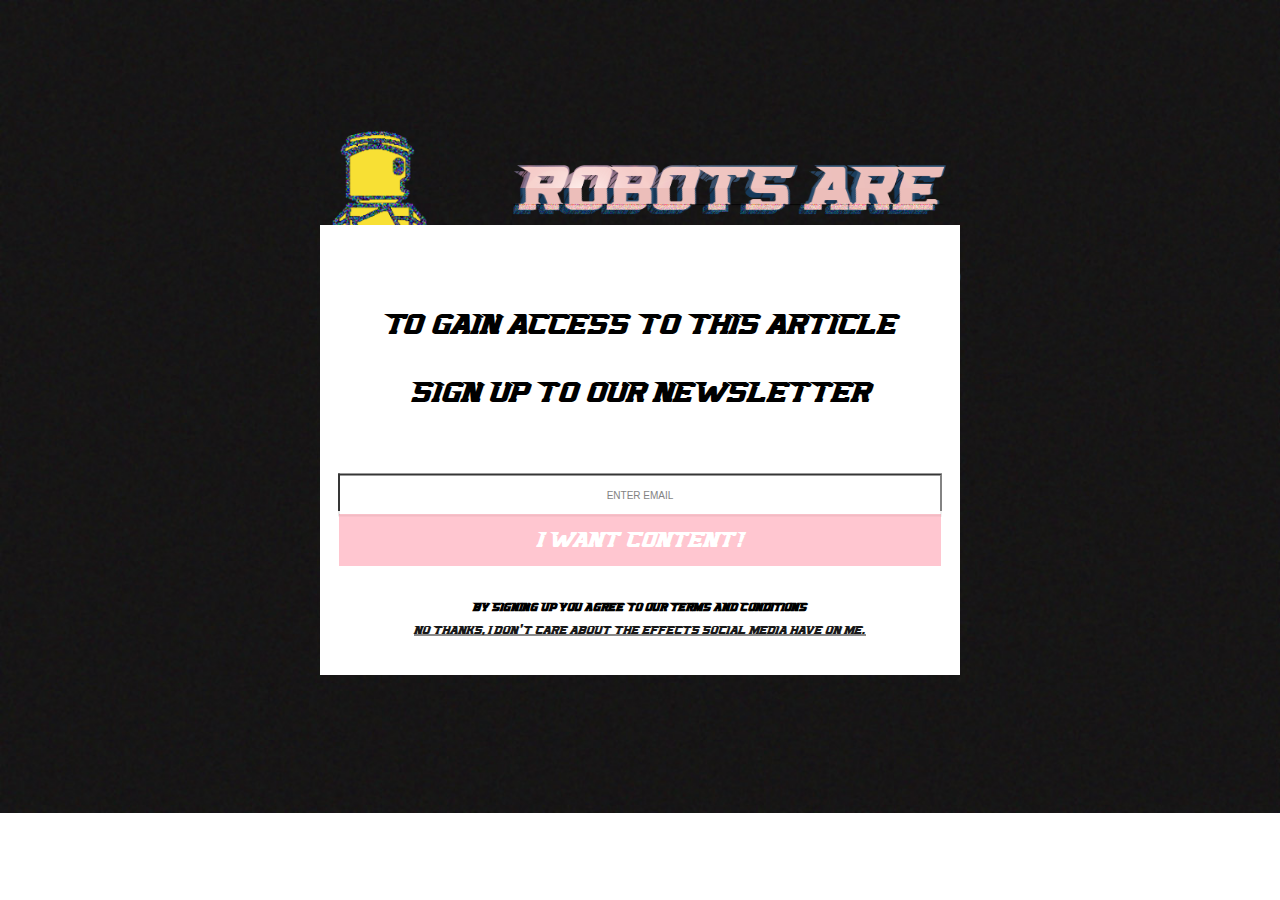
<file: index.html>
<!DOCTYPE HTML>

<html>

<head>
	<meta http-equiv="Content-Type" content="text/html; charset=UTF-8" />
	<title>Robots are Taking Over Instagram</title>
	<link rel="stylesheet" type="text/css" href="css/style.css">

<script type="text/javascript" src="https://code.jquery.com/jquery-1.8.2.js"></script>
</head>




<body>

  <img src="img/robotimg.PNG" class="robot"/>

  <img src="img/robotsare.PNG" alt="ROBOTS" class="robottext"/>

  <a href="index2.html">
  <img src="img/tag.PNG" class="tag"/>
										</a>


<script type='text/javascript'>
$(function(){
var overlay = $('<div id="overlay"></div>');


$('.close').click(function(){
$('.dc1').hide();

return false;
});
 

$('.x').click(function(){


return false;
});
});
</script>



<div id='id1' class='dc1'>
	<div class="w3-modal-content w3-card-4 w3-animate-zoom" style="max-width: 600px">





  <form class="w3-container" action="/action_page.php">

    <div class="w3-section">
    	<div class="overlay"></div>

    	<p>To gain access to this article <br> <br> sign up to our newsletter</p>

    	 <input class="w3-input" type="text" placeholder="ENTER EMAIL" name="email" required>

    	 <button class="w3-button" type="submit">I WANT CONTENT!</button>

    	 <h4> <i> By signing up you agree to our terms and conditions </i> </h4>


 </div>
</form>

 <div class="w3-container w3-border-top w3-padding-16 w3-light-grey">
        <a href='' class='close'>No thanks, I don't care about the effects social media have on me.</a>
</div>

  
</div>


     
</body>

</html>
</file>
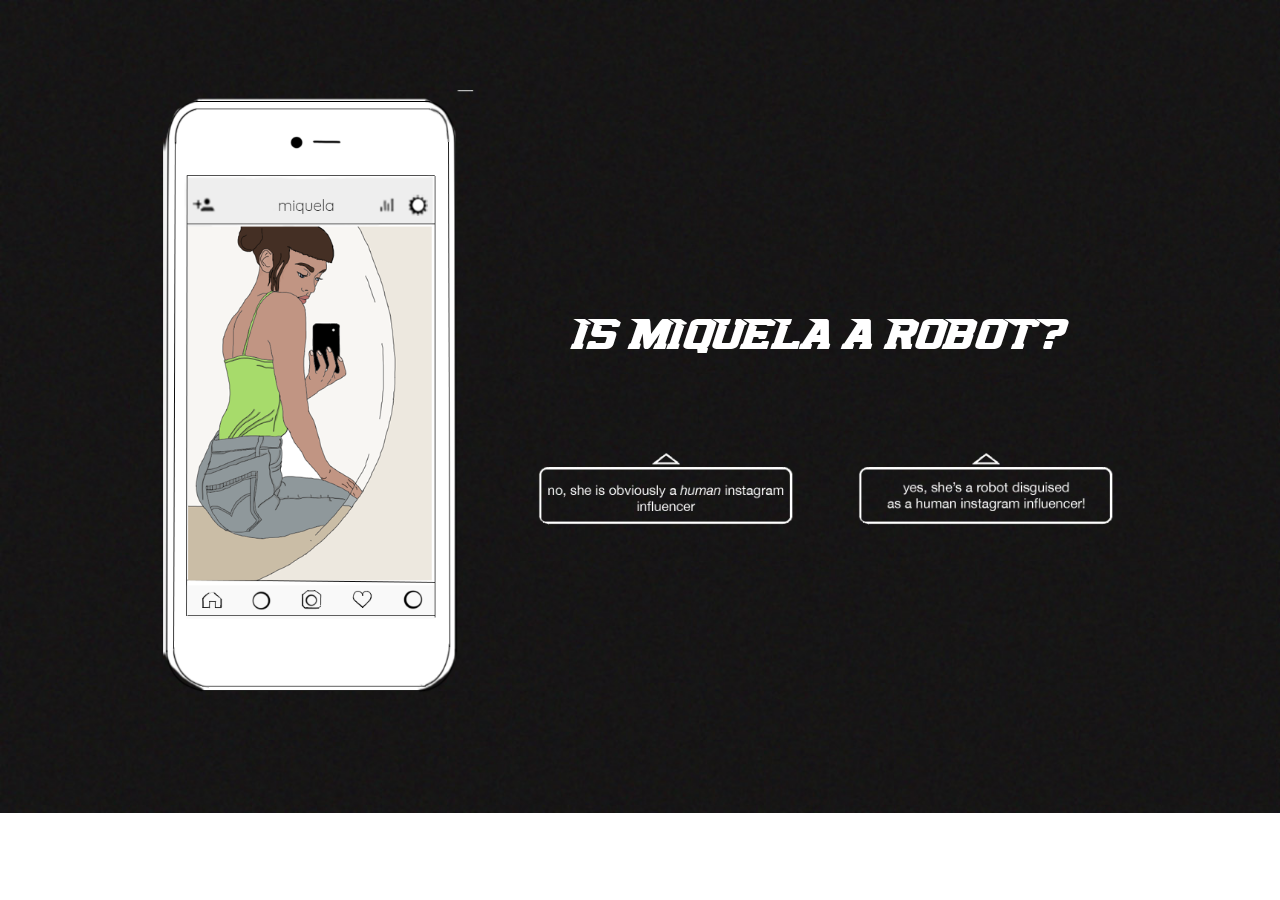
<file: index2.html>
<!DOCTYPE html>
<html>

  <head> 
    <title>Robots are Taking Over Instagram</title>
   
    <link rel="stylesheet" type="text/css" href="css/style.css">
   


  </head>
  
  <body>

<h1> is miquela a robot? <h1>


  <img src="img/phone miquela-Recovered.PNG" alt="PHONE" class="selfie"/>

  <a href="index3incorrect.html">
  <img src="img/notag.PNG" class="notag"/>
</a>

 <a href="index3correct.html"> <img src="img/yestag.PNG" class="yestag"/> </a>



  </body>
    
</html>
</file>
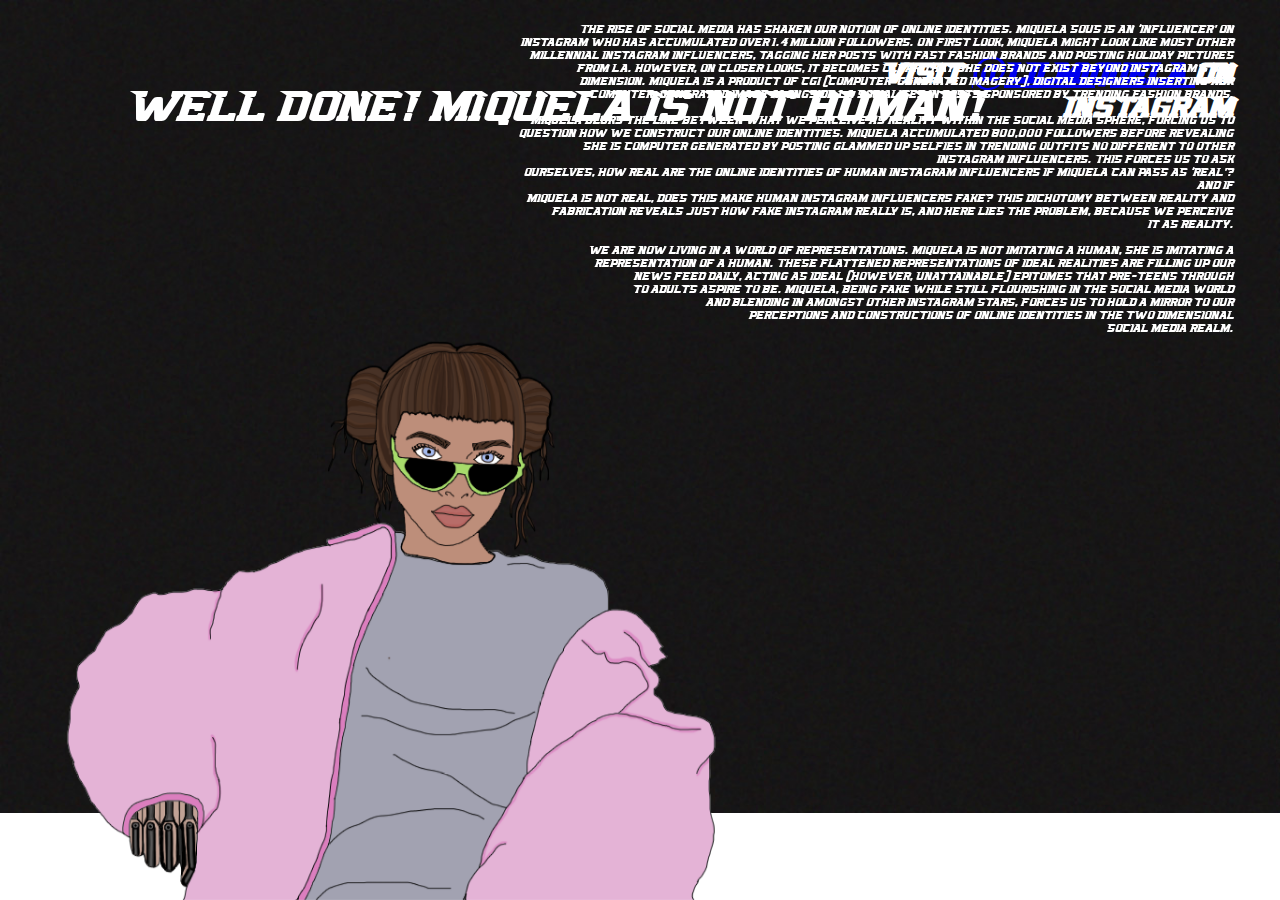
<file: index3correct.html>
<!DOCTYPE html>
<html>

  <head> 
    <title>Robots are Taking Over Instagram</title>
   
    <link rel="stylesheet" type="text/css" href="css/style.css">
   


  </head>
  
  <body>

<img src="img/miquela.PNG" class="miquela" />

<h2>

	Well done! Miquela is <i>not</i> human!
</h2>

<p>
	The rise of social media has shaken our notion of online identities. 

Miquela Sous is an ‘influencer’ on Instagram who has accumulated over 1.4 million followers. On first look, Miquela might look like most other millennial Instagram influencers, tagging her posts with fast fashion brands and posting holiday pictures from LA. However, on closer looks, it becomes clear that she does not exist beyond Instagram’s one dimension. Miquela is a product of CGI (Computer-Generated Imagery), digital designers inserting her computer-generated image alongside LA socialites in posts sponsored by trending fashion brands.
<br> <br>
Miquela blurs the line between what we perceive as reality within the social media sphere, forcing us to question how we construct our online identities. Miquela accumulated 800,000 followers before revealing she is computer generated by posting glammed up selfies in trending outfits no different to other Instagram influencers.  This forces us to ask <br>ourselves, how real are the online identities of human Instagram influencers if Miquela can pass as ‘real’?  And if  <br>Miquela is not real, does this make human instagram influencers fake? This dichotomy between reality and <br>fabrication reveals just how fake Instagram really is, and here lies the problem, because we perceive <br>it as reality. 
<br> <br>
We are now living in a world of representations. Miquela is not imitating a human, she is imitating a <br> representation of a human. These flattened representations of ideal realities are filling up our <br>news feed daily, acting as ideal (however, unattainable) epitomes that pre-teens through <br> to adults aspire to be.  Miquela, being fake while still flourishing in the social media world<br> and blending in amongst other Instagram stars, forces us to hold a mirror to our <br>perceptions and constructions of online identities in the two dimensional <br>social media realm. 

 </p>

<h3>
	Visit <a href="https://www.instagram.com/lilmiquela/?hl=en"> @lilmiquela </a>
		on instagram
</h3>

  </body>
    
</html>
</file>
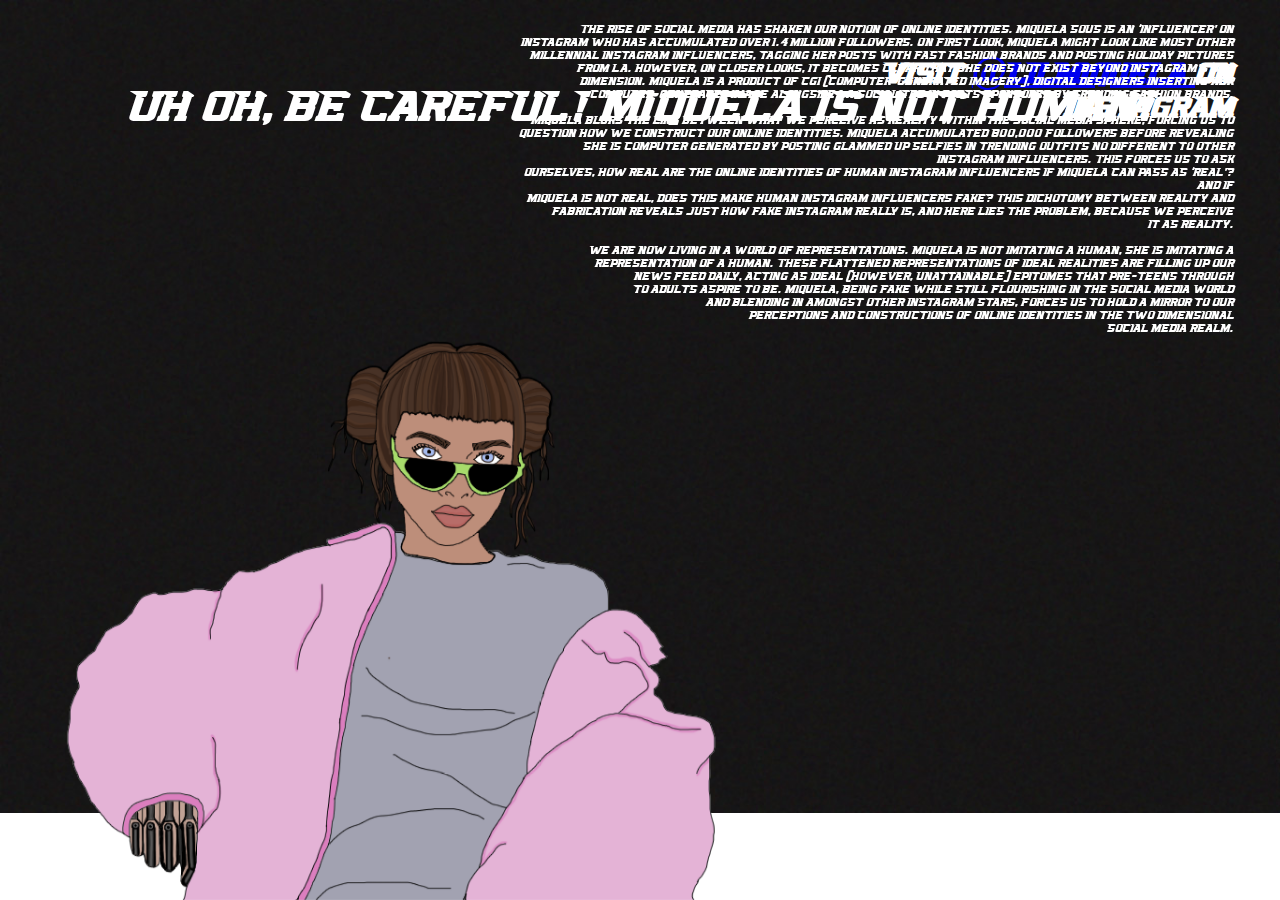
<file: index3incorrect.html>
<!DOCTYPE html>
<html>

  <head> 
    <title>Robots are Taking Over Instagram</title>
   
    <link rel="stylesheet" type="text/css" href="css/style.css">
   


  </head>
  
  <body>

<img src="img/miquela.PNG" class="miquela" />

<h2>

	Uh Oh, be careful! Miquela is <i>not</i> human!
</h2>

<p>
	The rise of social media has shaken our notion of online identities. 

Miquela Sous is an ‘influencer’ on Instagram who has accumulated over 1.4 million followers. On first look, Miquela might look like most other millennial Instagram influencers, tagging her posts with fast fashion brands and posting holiday pictures from LA. However, on closer looks, it becomes clear that she does not exist beyond Instagram’s one dimension. Miquela is a product of CGI (Computer-Generated Imagery), digital designers inserting her computer-generated image alongside LA socialites in posts sponsored by trending fashion brands.
<br> <br>
Miquela blurs the line between what we perceive as reality within the social media sphere, forcing us to question how we construct our online identities. Miquela accumulated 800,000 followers before revealing she is computer generated by posting glammed up selfies in trending outfits no different to other Instagram influencers.  This forces us to ask <br>ourselves, how real are the online identities of human Instagram influencers if Miquela can pass as ‘real’?  And if  <br>Miquela is not real, does this make human instagram influencers fake? This dichotomy between reality and <br>fabrication reveals just how fake Instagram really is, and here lies the problem, because we perceive <br>it as reality. 
<br> <br>
We are now living in a world of representations. Miquela is not imitating a human, she is imitating a <br> representation of a human. These flattened representations of ideal realities are filling up our <br>news feed daily, acting as ideal (however, unattainable) epitomes that pre-teens through <br> to adults aspire to be.  Miquela, being fake while still flourishing in the social media world<br> and blending in amongst other Instagram stars, forces us to hold a mirror to our <br>perceptions and constructions of online identities in the two dimensional <br>social media realm. 

 </p>

<h3>
	Visit <a href="https://www.instagram.com/lilmiquela/?hl=en"> @lilmiquela </a>
		on instagram
</h3>

  </body>
    
</html>
</file>
<file: css/style.css>
body {
	
 background-image:url("../img/pixel.JPG");

 background-repeat: no-repeat;
 background-size: 100%;

							position: relative;
	
   
}




p {


	text-align: center;
	font-size: 30px;
	font-weight: 100;
	color: white;
		bottom: 20px;
		z-index: 3;
		
}

@font-face {
   font-family: myFont;
   src: url(../TopSpeedTypographyItalic.ttf);
}

* {
   font-family: myFont;

}




.selfie {
	position: fixed;
	
	float: left;
		top: 10%;
		left: 12%;
		z-index: 1;
		

	width: 25%;
	height: auto;

}

h1 {

	font-size: 60px;
	font-weight: 100;
	color: white;
		z-index: 2;

		    position: fixed;
		    float: left;
    left: 14%;
    top: 30%;
    width: 100%;
    text-align: center;
    
}

.notag {
	 position: fixed;
    float: right;
    left: 42%;
    top: 50%;
    z-index: 3;

    width: 20%;
    height: auto;


}

.yestag {
	 position: fixed;
  float: right;
    left: 67%;
   top: 50%;
    z-index: 3;

    width: 20%;
    height: auto;


}

.tag {
	 

    position: absolute;
    display: inline-block;
    left: 40%;
    top: 70%;
    z-index: 1;

    width: 25%;
    height: auto;


}


.robot { position: absolute;
		top: 4%;
		left: 20%;
		z-index: 0;

	width: 20%;
	height: auto;
}

.robottext {
    display: block;
    margin-left: 18%;
    margin-right: auto;
    
    top: 50%;
    width: 75%;
    height: auto;
    z-index: 2;
}

.miquela {
	 

position: fixed;
    left: 5%;
    bottom: 0%;
 

    width: 55%;
    height: auto;
}

h2 {
font-size: 60px;
	font-weight: 100;
	color: white;
		z-index: 2;

		    position: fixed;
		    float: left;

    left: 10%;
    bottom: 80%;
    width: 100%;
    height: auto;
    

}

p {


text-align:right;
	font-size: 15px;
	padding-right: 3%;


	color: white;

			    position: absolute;
		    float: right;

    left: 40%;
    top: 30%;
   

}

h3 {
text-align:right;
	font-size: 39px;
	padding-right: 3%;

	color: white;

			    position: absolute;
		    float: right;

    left: 60%;
    top: 77%;
    
}



h5 {


	text-align: center;
	font-size: 30px;
	font-weight: 100;
	color: black;
		z-index: 5;
		
}

.close {
    
    background-color: transparent;
    color: black;
    border: none;
    padding: 14px 20px;
    left: 50%;
    top: 90%;
    cursor: pointer;
    text-align: center;
    width: 80%;
   position: fixed;
   transform: translate(-50%, -50%);
   z-index: 10;

    opacity: 0.9;
}


button {
    background-color: pink;
    color: white;
    padding: 14px 20px;
    left: 50%;
    top: 70%;
    border: solid;
    cursor: pointer;
    width: 95%;
   position: fixed;
   transform: translate(-50%, -50%);

    opacity: 0.9;
    z-index: 10;
}

button:hover {
    opacity:1;
}

.w3-input {
	font-family: "Helvetica";
	
 background-color: white;
    color: black;
    padding: 14px 20px;
    left: 50%;
    top: 60%;
    text-align: center;
font-size: 10px;
    width: 87.5%;
   position: fixed;
   transform: translate(-50%, -50%);

    opacity: 0.9;
    z-index: 10;

}


.dc1 {
	
	color: black;
    background-color: white;
    position: fixed;
    top: 50%;
    left: 50%;
    height: 50%;
    width: 50%;
    transform: translate(-50%, -50%);
    z-index: 10;


    
}

.w3-section p {

	    color: black;
    padding: 14px 20px;
    left: 50%;
    top: 30%;
    text-align: center;
font-size: 40px;
    width: 87.5%;
   position: fixed;
   transform: translate(-50%, -50%);
   z-index: 10;


}

.w3-button {

	font-size: 30px;

}
 

h4 {

	font-family: "Helvetica";

	  color: black;
    padding: 14px 20px;
    left: 50%;
    top: 80%;
    text-align: center;
font-size: 15px;
    width: 87.5%;
   position: fixed;
   transform: translate(-50%, -50%);
   z-index: 10;
}


.overlay{
  position: absolute;
  top: 0;
  left: 0;
  width: 100%;
  height: 100%;
  z-index: 5;
  
}

/* Change styles for cancel button and signup button on extra small screens */
@media screen and (max-width: 300px) {
    .signupbtn {
       width: 100%;
       z-index: 10;
    }
}
</style>

</html>
</file>
